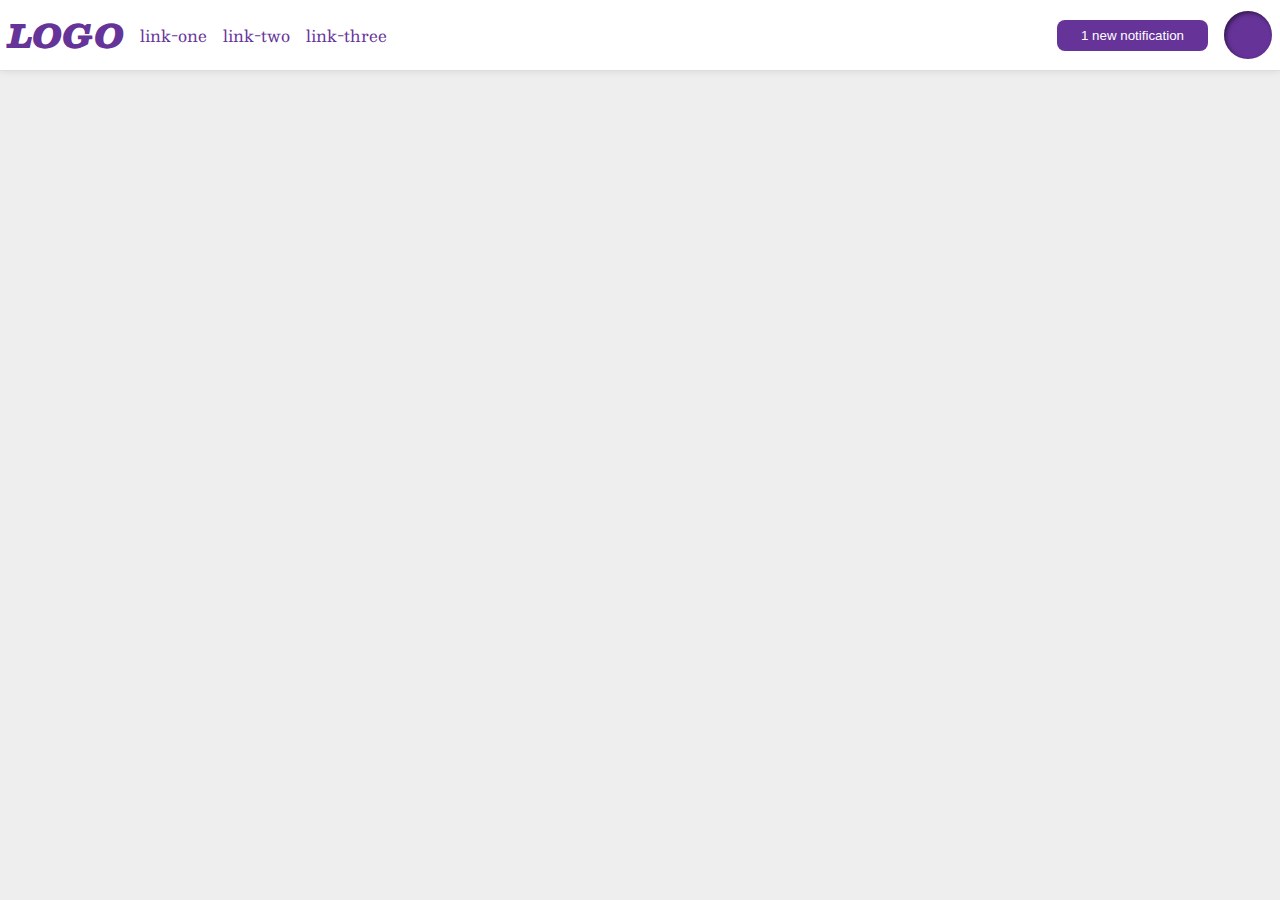
<file: flex/03-flex-header-2/index.html>
<!DOCTYPE html>
<html lang="en">
  <head>
    <meta charset="UTF-8">
    <meta http-equiv="X-UA-Compatible" content="IE=edge">
    <meta name="viewport" content="width=device-width, initial-scale=1.0">
    <title>Flex Header 2</title>
    <link rel="stylesheet" href="style.css">
  </head>
  <body>
    <div class="header">
      <div class="header-left">
        <div class="logo">
          LOGO
        </div>
        <ul class="links">
          <li><a href="google.com">link-one</a></li>
          <li><a href="google.com">link-two</a></li>
          <li><a href="google.com">link-three</a></li>
        </ul>
      </div>
      <div class="header-right">
        <button class="notifications">
          1 new notification
        </button>
        <div class="profile-image"></div>
      </div>
    </div>
  </body>
</html>
</file>
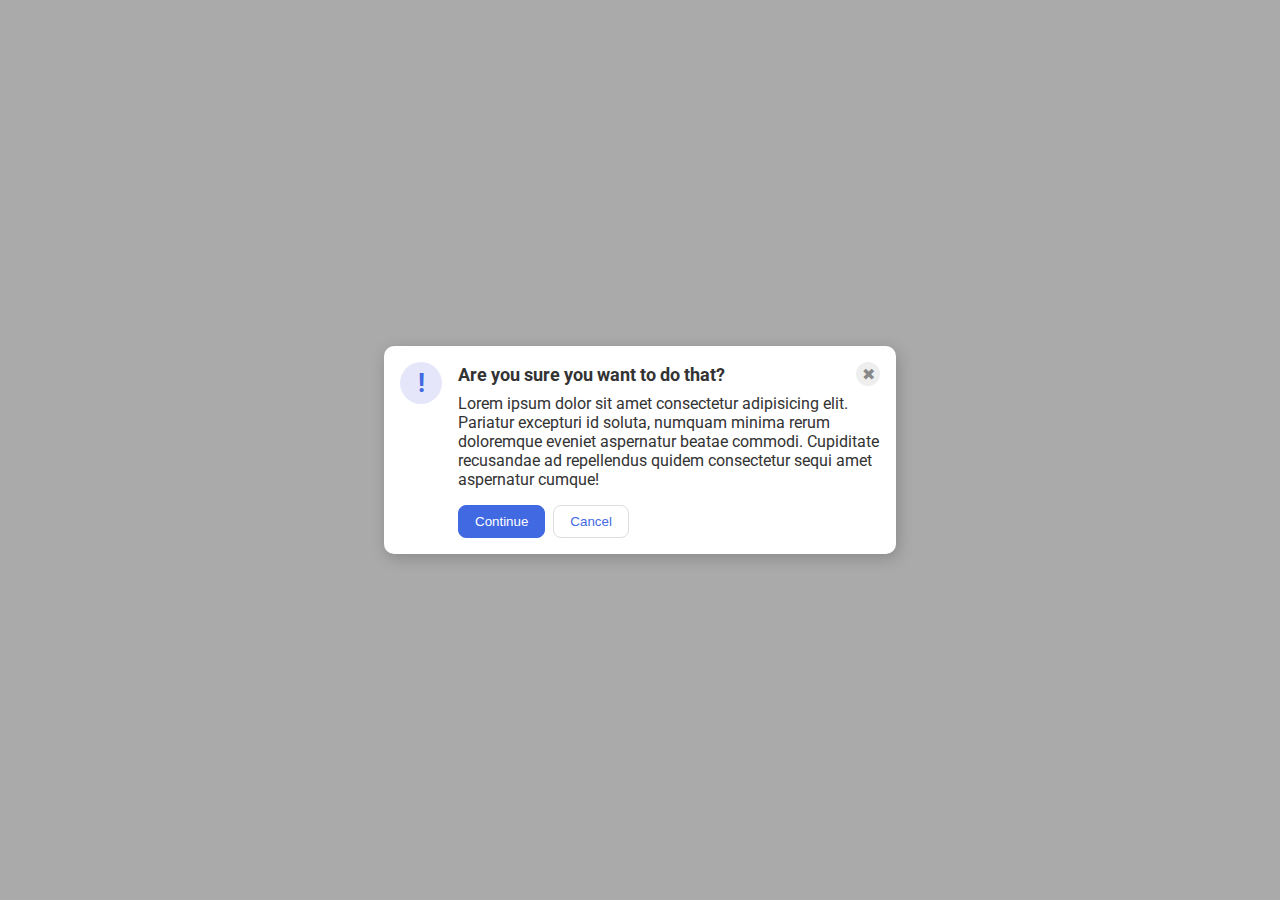
<file: flex/05-flex-modal/index.html>
<!DOCTYPE html>
<html lang="en">
  <head>
    <meta charset="UTF-8">
    <meta http-equiv="X-UA-Compatible" content="IE=edge">
    <meta name="viewport" content="width=device-width, initial-scale=1.0">
    <link rel="stylesheet" href="style.css">
    <title>Modal</title>
  </head>
  <body>
    <div class="modal">
      <div class="icon">!</div>
      <div class="modal-body">
        <div class="modal-top">
          <div class="header">Are you sure you want to do that?</div>
          <div class="close-button">✖</div>
        </div>
        <div class="text">Lorem ipsum dolor sit amet consectetur adipisicing elit. Pariatur excepturi id soluta, numquam minima rerum doloremque eveniet aspernatur beatae commodi. Cupiditate recusandae ad repellendus quidem consectetur sequi amet aspernatur cumque!</div>
        <div class="buttons">
          <button class="continue">Continue</button>
          <button class="cancel">Cancel</button>
        </div>
      </div>
    </div>
  </body>
</html>
</file>
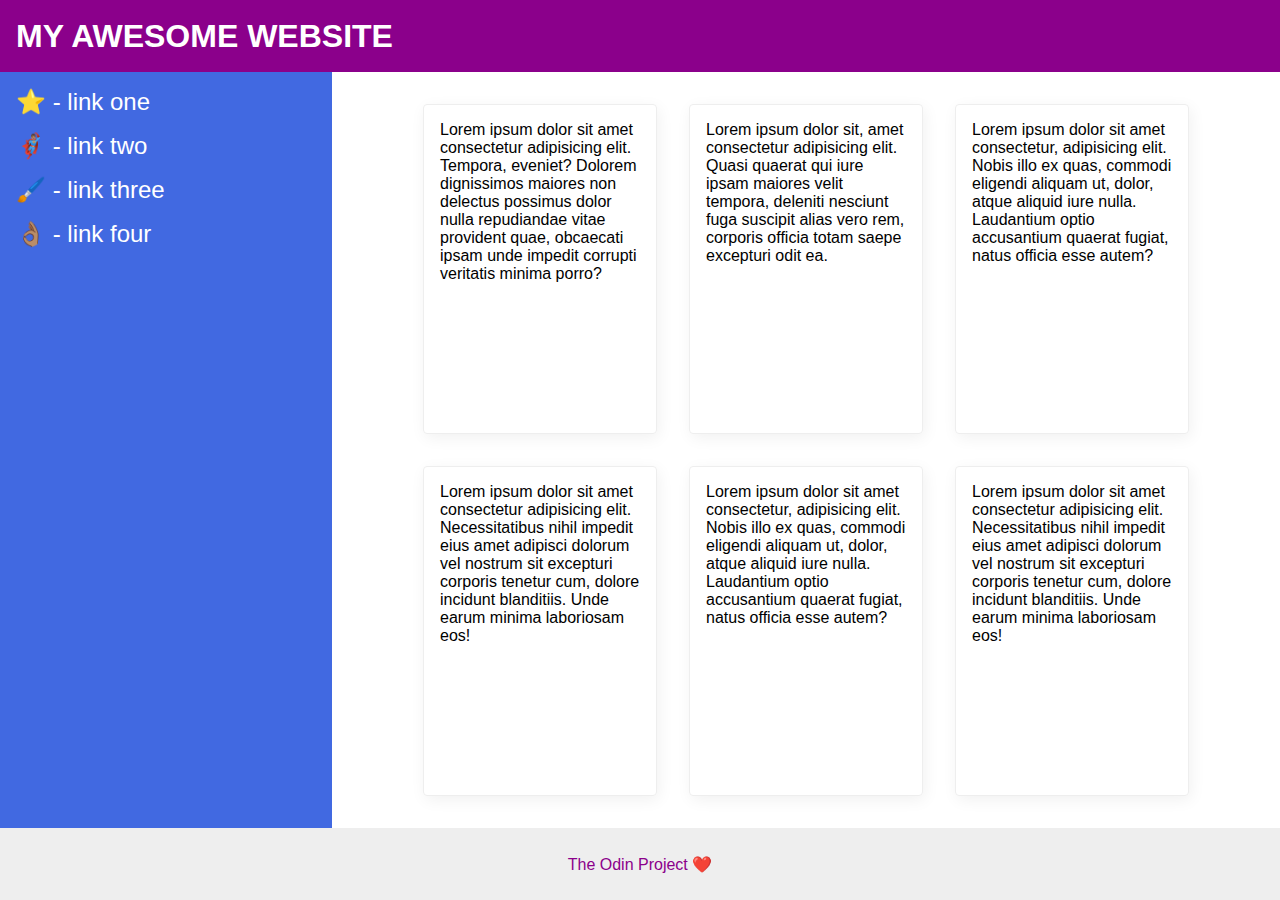
<file: flex/07-flex-layout-2/index.html>
<!DOCTYPE html>
<html lang="en">
  <head>
    <meta charset="UTF-8">
    <meta http-equiv="X-UA-Compatible" content="IE=edge">
    <meta name="viewport" content="width=device-width, initial-scale=1.0">
    <title>The Holy Grail</title>
    <link rel="stylesheet" href="style.css">
  </head>
  <body>
    <div class="header">
      MY AWESOME WEBSITE
    </div>
    
    <div class="body-container">
      <div class="sidebar">
        <ul>
          <li><a href="#">⭐ - link one</a></li>
          <li><a href="#">🦸🏽‍♂️ - link two</a></li>
          <li><a href="#">🖌️ - link three</a></li>
          <li><a href="#">👌🏽 - link four</a></li>
        </ul>
      </div>

      <div class="cards">
        <div class="card">Lorem ipsum dolor sit amet consectetur adipisicing elit. Tempora, eveniet? Dolorem dignissimos maiores non delectus possimus dolor nulla repudiandae vitae provident quae, obcaecati ipsam unde impedit corrupti veritatis minima porro?</div>
        <div class="card">Lorem ipsum dolor sit, amet consectetur adipisicing elit. Quasi quaerat qui iure ipsam maiores velit tempora, deleniti nesciunt fuga suscipit alias vero rem, corporis officia totam saepe excepturi odit ea.</div>
        <div class="card">Lorem ipsum dolor sit amet consectetur, adipisicing elit. Nobis illo ex quas, commodi eligendi aliquam ut, dolor, atque aliquid iure nulla. Laudantium optio accusantium quaerat fugiat, natus officia esse autem?</div>
        <div class="card">Lorem ipsum dolor sit amet consectetur adipisicing elit. Necessitatibus nihil impedit eius amet adipisci dolorum vel nostrum sit excepturi corporis tenetur cum, dolore incidunt blanditiis. Unde earum minima laboriosam eos!</div>
        <div class="card">Lorem ipsum dolor sit amet consectetur, adipisicing elit. Nobis illo ex quas, commodi eligendi aliquam ut, dolor, atque aliquid iure nulla. Laudantium optio accusantium quaerat fugiat, natus officia esse autem?</div>
        <div class="card">Lorem ipsum dolor sit amet consectetur adipisicing elit. Necessitatibus nihil impedit eius amet adipisci dolorum vel nostrum sit excepturi corporis tenetur cum, dolore incidunt blanditiis. Unde earum minima laboriosam eos!</div>
      </div>
    </div>
    
    <div class="footer">
      The Odin Project ❤️
    </div>
  </body>
</html>
</file>
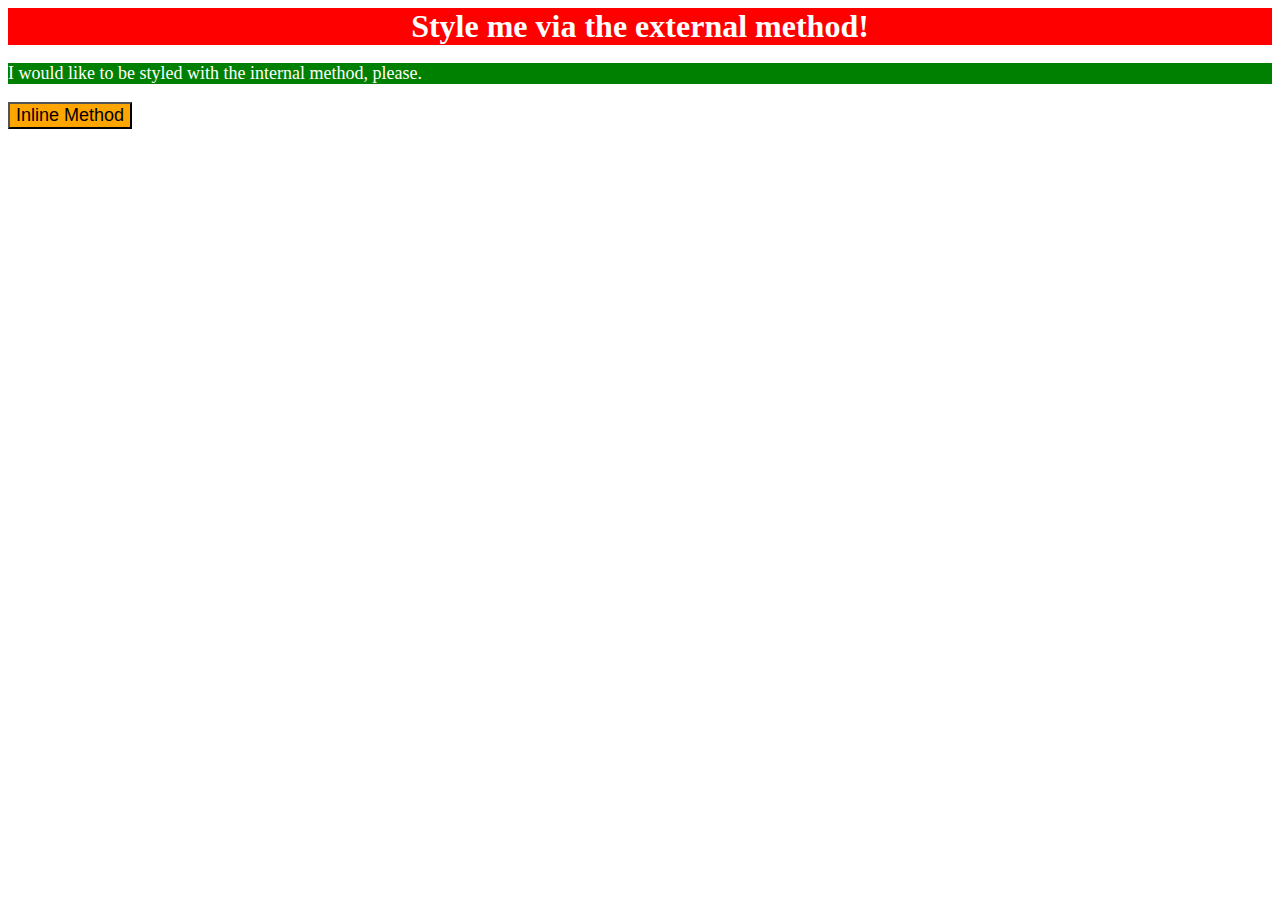
<file: foundations/01-css-methods/index.html>
<!DOCTYPE html>
<html lang="en">

<head>
  <meta charset="UTF-8">
  <meta http-equiv="X-UA-Compatible" content="IE=edge">
  <meta name="viewport" content="width=device-width, initial-scale=1.0">
  <title>Methods for Adding CSS</title>
  <link rel="stylesheet" href="style.css">
  <style>
    p {
      background-color: green;
      color: white;
      font-size: 18px;
    }
  </style>
</head>

<body>
  <div>Style me via the external method!</div>
  <p>I would like to be styled with the internal method, please.</p>
  <button style="background-color: orange;font-size: 18px;">Inline Method</button>
</body>

</html>
</file>
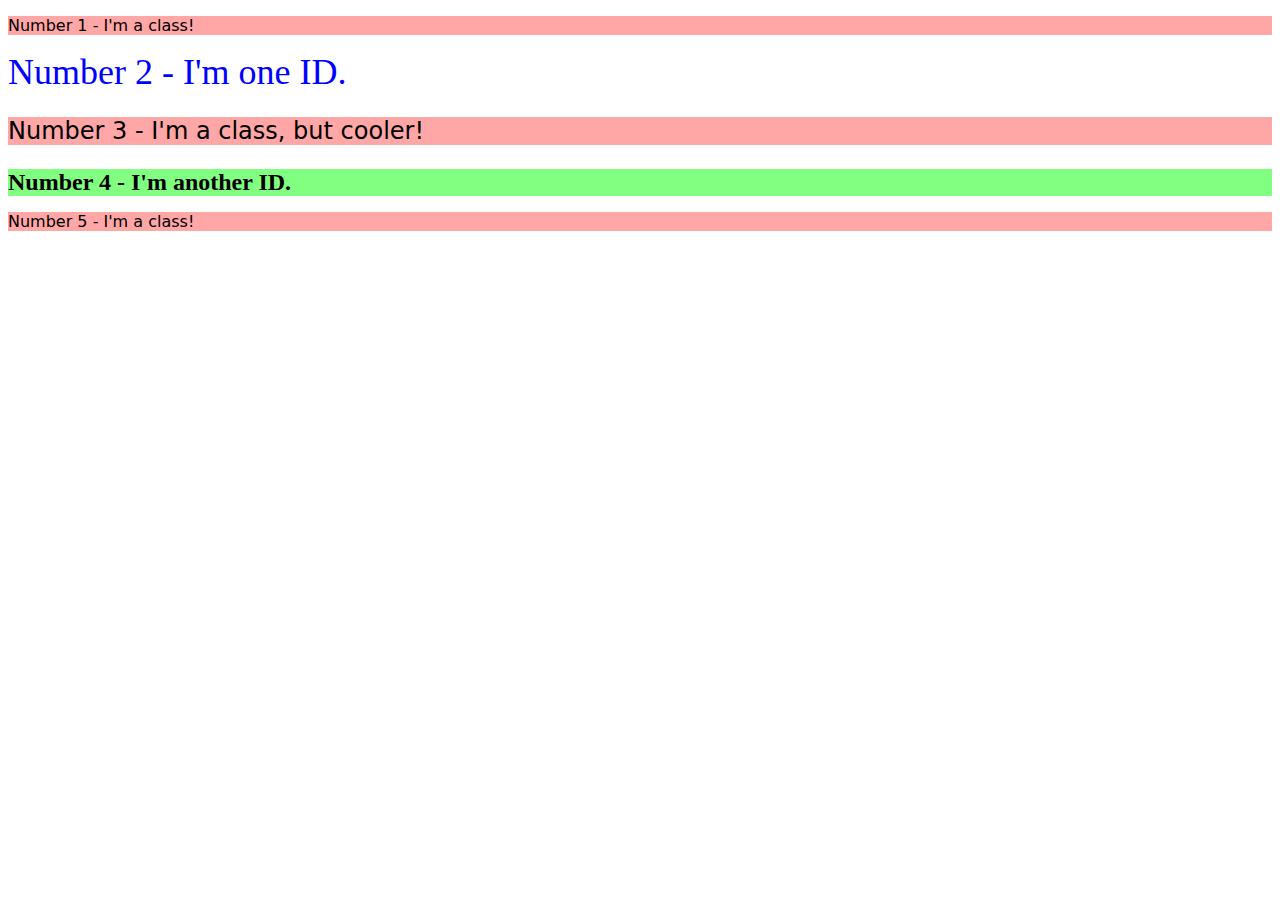
<file: foundations/02-class-id-selectors/index.html>
<!DOCTYPE html>
<html lang="en">
  <head>
    <meta charset="UTF-8">
    <meta http-equiv="X-UA-Compatible" content="IE=edge">
    <meta name="viewport" content="width=device-width, initial-scale=1.0">
    <title>Class and ID Selectors</title>
    <link rel="stylesheet" href="style.css">
  </head>
  <body>
    <p class="one-and-five">Number 1 - I'm a class!</p>
    <div id="two">Number 2 - I'm one ID.</div>
    <p class="one-and-five three">Number 3 - I'm a class, but cooler!</p>
    <div id="four">Number 4 - I'm another ID.</div>
    <p class="one-and-five">Number 5 - I'm a class!</p>
  </body>
</html>
</file>
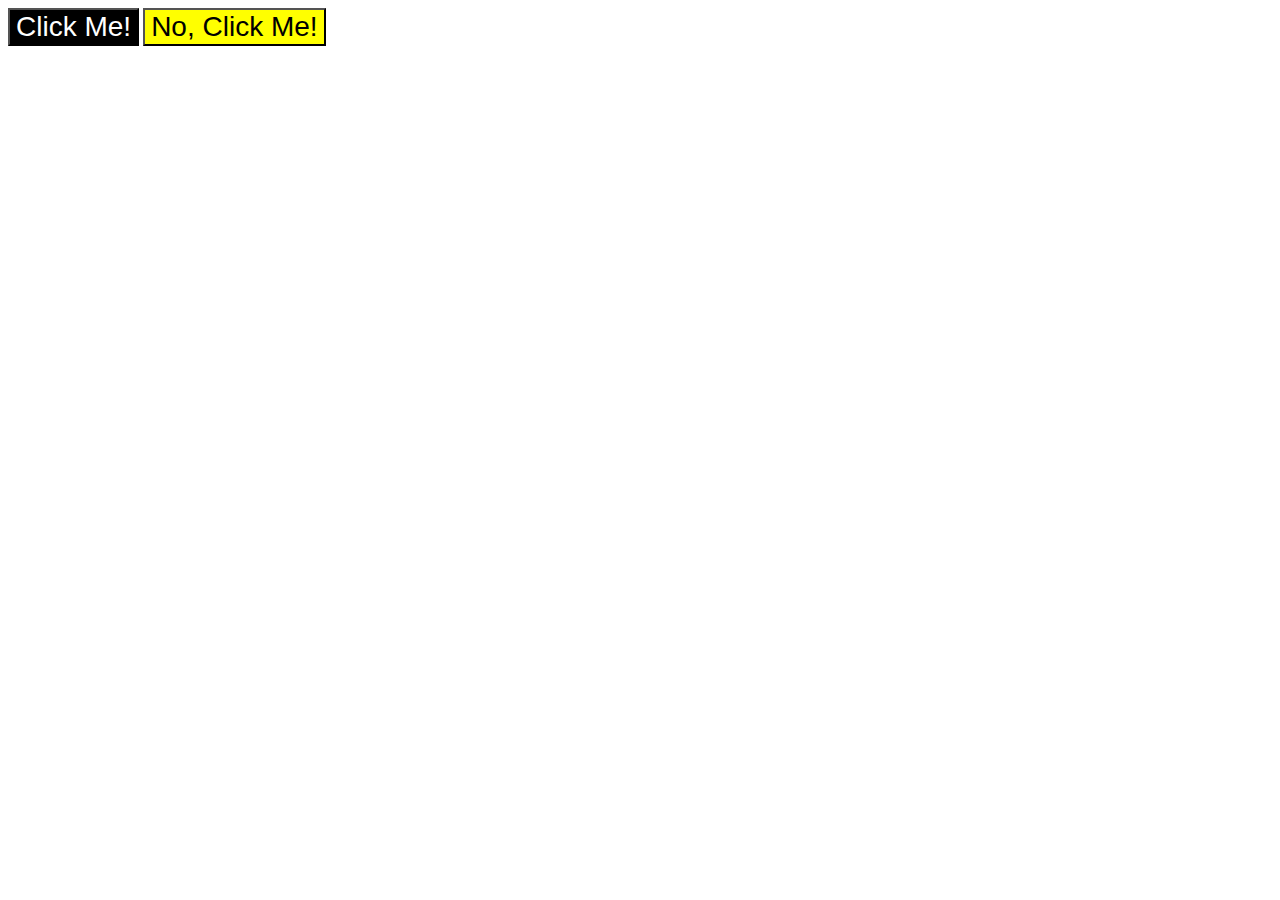
<file: foundations/03-grouping-selectors/index.html>
<!DOCTYPE html>
<html lang="en">
  <head>
    <meta charset="UTF-8">
    <meta http-equiv="X-UA-Compatible" content="IE=edge">
    <meta name="viewport" content="width=device-width, initial-scale=1.0">
    <title>Grouping Selectors</title>
    <link rel="stylesheet" href="style.css">
  </head>
  <body>
    <button class="bg-black">Click Me!</button>
    <button class="bg-yellow">No, Click Me!</button>
  </body>
</html>
</file>
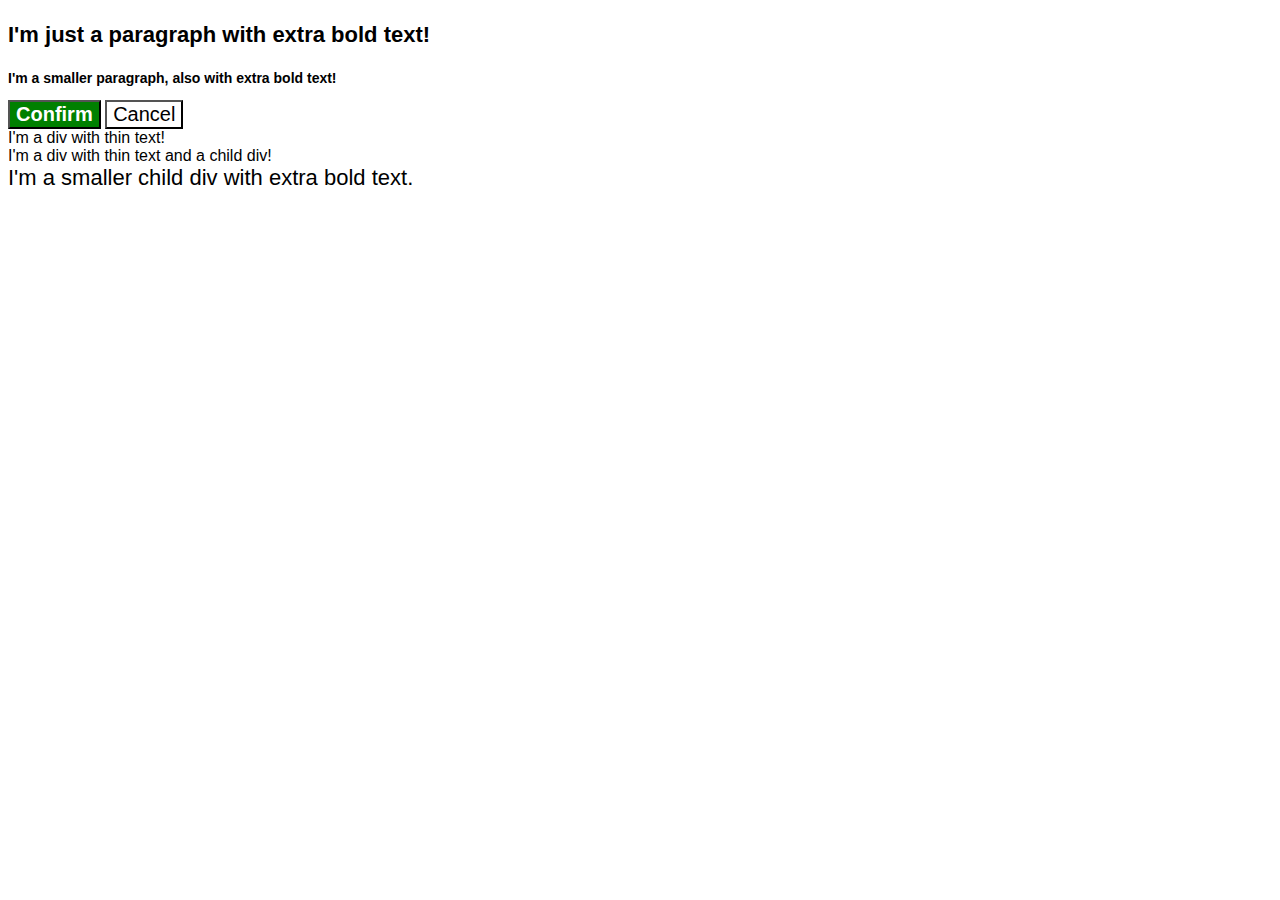
<file: foundations/06-cascade-fix/index.html>
<!DOCTYPE html>
<html lang="en">

<head>
  <meta charset="UTF-8">
  <meta http-equiv="X-UA-Compatible" content="IE=edge">
  <meta name="viewport" content="width=device-width, initial-scale=1.0">
  <title>Fix the Cascade</title>
  <link rel="stylesheet" href="style.css">
</head>

<body>
  <p class="para">I'm just a paragraph with extra bold text!</p>
  <p class="para small-para">I'm a smaller paragraph, also with extra bold text!</p>

  <button id="confirm-button" class="button confirm">Confirm</button>
  <button id="cancel-button" class="button cancel">Cancel</button>

  <div class="text">I'm a div with thin text!</div>
  <div class="text">I'm a div with thin text and a child div!
    <div class="text child">I'm a smaller child div with extra bold text.</div>
  </div>
</body>

</html>
</file>
<file: flex/03-flex-header-2/style.css>
/* this is some magical font-importing.  
you'll learn about it later. */
@import url('https://fonts.googleapis.com/css2?family=Besley:ital,wght@0,400;1,900&display=swap');

body {
  margin: 0;
  background: #eee;
  font-family: Besley, serif;
}

.header {
  background: white;
  border-bottom: 1px solid #ddd;
  box-shadow: 0 0 8px rgba(0,0,0,.1);
  padding: 8px;
  display: flex;
  justify-content: space-between;
}

.header-left,
.header-right {
  display: flex;
  gap: 16px;
  align-items: center;
}

.links {
  margin: 0;
  padding: 0;
  display: flex;
  gap: 16px;
}

.profile-image {
  background: rebeccapurple;
  box-shadow: inset 2px 2px 4px rgba(0,0,0,.5);
  border-radius: 50%;
  width: 48px;
  height: 48px;
}

.logo {
  color: rebeccapurple;
  font-size: 32px;
  font-weight: 900;
  font-style: italic;
}

button {
  border: none;
  border-radius: 8px;
  background: rebeccapurple;
  color: white;
  padding: 8px 24px;
}

a {
  /* this removes the line under our links */
  text-decoration: none;
  color: rebeccapurple;
}

ul {
  list-style-type: none;
}
</file>
<file: flex/05-flex-modal/style.css>
@import url('https://fonts.googleapis.com/css2?family=Roboto:wght@400;700&display=swap');

html, body {
  height: 100%;
}

body {
  font-family: Roboto, sans-serif;
  margin: 0;
  background: #aaa;
  color: #333;
  /* I'll give you this one for free lol */
  display: flex;
  align-items: center;
  justify-content: center;
}

.modal {
  background: white;
  width: 480px;
  border-radius: 10px;
  box-shadow: 2px 4px 16px rgba(0,0,0,.2);
  padding: 16px;
  gap: 16px;
  display: flex;
}

.modal-body {
  display: flex;
  flex-direction: column;
}

.buttons {
  display: flex;
  gap: 8px;
}

.modal-top {
  display: flex;
  justify-content: space-between;
  align-items: center;
  font-weight: bold;
  font-size: 18px;
  margin-bottom: 8px;
}

.text {
  margin-bottom: 16px;
}

.icon {
  color: royalblue;
  font-size: 26px;
  font-weight: 700;
  background: lavender;
  width: 42px;
  height: 42px;
  border-radius: 50%;
  display: flex;
  align-items: center;
  justify-content: center;
  flex-shrink: 0;
}

.close-button {
  background: #eee;
  border-radius: 50%;
  color: #888;
  font-weight: 400;
  font-size: 16px;
  height: 24px;
  width: 24px;
  display: flex;
  align-items: center;
  justify-content: center;
}

button {
  padding: 8px 16px;
  border-radius: 8px;
}

button.continue {
  background: royalblue;
  border: 1px solid royalblue;
  color: white;
}

button.cancel {
  background: white;
  border: 1px solid #ddd;
  color: royalblue;
}
</file>
<file: flex/07-flex-layout-2/style.css>
body {
  font-family: -apple-system, BlinkMacSystemFont, 'Segoe UI', Roboto, Oxygen, Ubuntu, Cantarell, 'Open Sans', 'Helvetica Neue', sans-serif;
  margin: 0;
  min-height: 100vh;
  display: flex;
  flex-direction: column;
}

a {
  font-size: 24px;
  color: white;
  text-decoration: none;
}

ul {
  list-style-type: none;
  margin: 0;
  padding: 0;
}

li {
  margin-bottom: 16px;
}

.header {
  height: 72px;
  background: darkmagenta;
  color: white;
  font-size: 32px;
  font-weight: 900;
  display: flex;
  align-items: center;
  padding: 0 16px;
}

.footer {
  height: 72px;
  background: #eee;
  color: darkmagenta;
  display: flex;
  align-items: center;
  justify-content: center;
}

.sidebar {
  width: 300px;
  padding: 16px;
  background: royalblue;
  flex:none;
}

.card {
  border: 1px solid #eee;
  box-shadow: 2px 4px 16px rgba(0,0,0,.06);
  border-radius: 4px;
  width: 200px;
  padding: 16px;
}

.body-container {
  display: flex;
  flex: 1;
}

.cards {
  display: flex;
  gap: 32px;
  padding: 32px;
  flex-wrap: wrap;
  justify-content: center;
}
</file>
<file: foundations/01-css-methods/style.css>
div {
    background-color: red;
    color: white;
    font-size: 32px;
    text-align: center;
    font-weight: bold;
}
</file>
<file: foundations/02-class-id-selectors/style.css>
.one-and-five {
    background-color: rgb(255, 167, 167);
    font-family: "Verdana", "DejaVu Sans", "sans-serif";
}

#two {
    color: rgb(0, 0, 255);
    font-size: 36px;
}

.three {
    font-size: 24px;
}

#four {
    background-color: rgb(128, 255, 128);
    font-size: 24px;
    font-weight: bold;
}
</file>
<file: foundations/03-grouping-selectors/style.css>
.bg-black,
.bg-yellow {
    font-size: 28px;
    font-family: "Helvetica", "Times New Roman", "sans-serif";
}

.bg-black {
    color: white;
    background-color: black;
}

.bg-yellow {
    background-color: yellow;
}
</file>
<file: foundations/06-cascade-fix/style.css>
body{
  font-family:Arial, Helvetica, sans-serif
}

.para,
.small-para {
  color: hsl(0, 0%, 0%);
  font-weight: 800;
}

.para {
  font-size: 22px;
}

.small-para {
  font-size: 14px;
  font-weight: 800;
}

.button {
  background-color: rgb(255, 255, 255);
  color: rgb(0, 0, 0);
  font-size: 20px;
}

.confirm {
  background: green;
  color: white;
  font-weight: bold;
} 


.child {
  color: rgb(0, 0, 0);
  font-weight: 800;
  font-size: 14px;
}

div .text {
  color: rgb(0, 0, 0);
  font-size: 22px;
  font-weight: 100;
}
</file>
